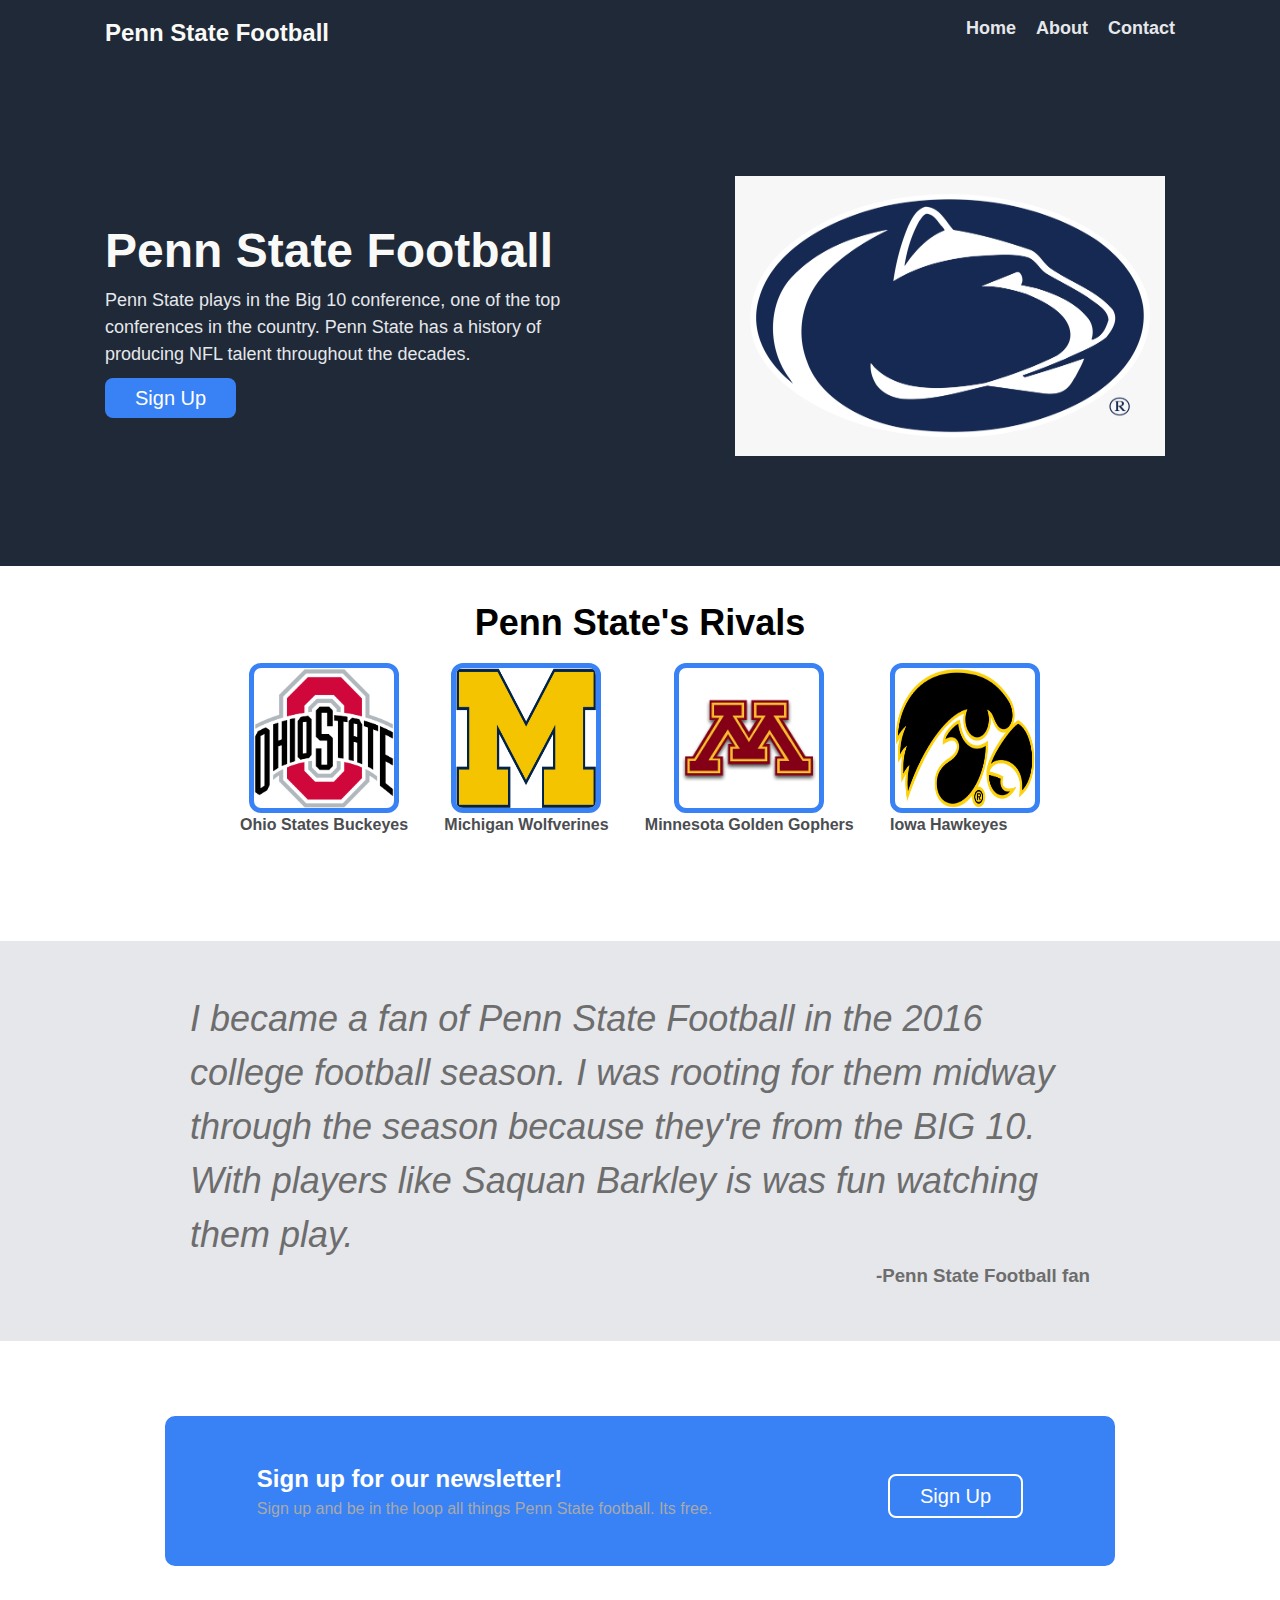
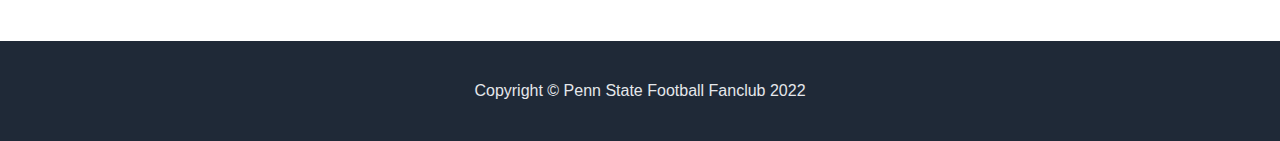
<file: index.html>
<!DOCTYPE html>
<html lang="en">
<head>
  <meta charset="UTF-8">
  <meta http-equiv="X-UA-Compatible" content="IE=edge">
  <meta name="viewport" content="width=device-width, initial-scale=1.0">
  <link rel="stylesheet" href="styles.css">
  <title>Landing Page</title>
</head>
<body>

  <nav class="navbar">
    <div class="container">
      <div class="logo-text">Penn State Football</div>
      <ul class="nav">
        <li><a href="#">Home</a></li>
        <li><a href="#">About</a></li>
        <li><a href="#">Contact</a></li>
      </ul>
    </div>
  </nav>

  <header class="header">
    <div class="container">
      <div>
        <p class="hero-title">Penn State Football</p>
        <p class="hero-text">Penn State plays in the Big 10 conference, one
          of the top conferences in the country. Penn State has a history
          of producing NFL talent throughout the decades. 
        </p>
        <a href="#" class="button">Sign Up</a>
      </div>
      <img class="hero-image" src="img/141-1419206_penn-state-logo-png-transparent-png.png" alt="Penn State logo">
    </div>
  </header>

  <section class="boxes">
    <div class="container">
      <div>
        <h2>Penn State's Rivals</h2>
      </div>
      <div class="box-container">
        <div class="box">
          <div class="img-box">
            <img src="img/Ohio_State_Buckeyes_logo.svg.png" alt="Ohio States football logo">
          </div>
          <div>
            <p>Ohio States Buckeyes</p>
          </div>
        </div>
        <div class="box">
          <div class="img-box">
            <img src="img/1200px-Michigan_Wolverines_logo.svg.png" alt="Michigan Wolverines logo">
          </div>
          <div>
            <p>Michigan Wolfverines</p>
          </div>
        </div>
        <div class="box">
          <div class="img-box">
            <img src="img/minnesota_golden_gophers_football.png" alt="Minnesota Golden Gophers logo">
          </div>
          <div>
            <p>Minnesota Golden Gophers</p>
          </div>
        </div>
        <div class="box">
          <div class="img-box">
            <img src="img/Iowa_Hawkeyes_logo.svg.png" alt="Iowa Hawkeyes logo">
          </div>
          <div>
            <p>Iowa Hawkeyes</p>
          </div>
        </div>
      </div>
    </div>

    </div>
  </section>

  <section class="quote-section">
    <div class="container">
      <div class="quote">
        <p> I became a fan of Penn State Football in the 2016
          college football season. I was rooting for them midway
          through the season because they're from the BIG 10. With
          players like Saquan Barkley is was fun watching them play.
        </p>
      </div>
      <div>
        <h3>-Penn State Football fan</h3>
      </div>
    </div>
  </section>

  <section class="call-to-action">
    <div class="container">
      <div>
        <h4>Sign up for our newsletter!</h4>
        <p>Sign up and be in the loop all things Penn State
          football. Its free.
        </p>
      </div>
      <a href="#" class="button2">Sign Up</a>
    </div>
  </section>

  <footer class="footer">
    <div class="container">
      <div>
        <p>Copyright © Penn State Football Fanclub 2022</p>
      </div>
    </div>
  </footer>
  
</body>
</html>
</file>
<file: styles.css>
* {
  box-sizing: border-box;
  padding: 0;
  margin: 0;
}

body {
  font-family: 'Roboto', arial;
  font-size: 16px;
  line-height: 1.5;
  background-color: #1F2937;
}

.box img {
  max-width: 150px;
  max-height: 150px;
  min-width: 150px;
  min-height: 150px;
  border-style: solid;
  border-color: #3882f6;
  border-radius: 8%;
  border-width: 5px;
}

.logo-text {
  font-size: 24px;
  color: #f9faf8;
  font-weight: bold;
}

.hero-title {
  font-size: 48px;
  font-weight: bolder;
  color: #f9faf8;
}

.hero-text, .nav {
  font-size: 18px;
  color: #e5e7eb;
}

.navbar .container {
  height: 200px;
  padding: 15px;
  display: flex;
  justify-content: space-between;
  height: 100%;
}

.navbar ul {
  display: flex;
  list-style: none;
}

.navbar ul li {
  margin-left: 20px;
}


.nav a {
  color: #e5e7eb;
  text-decoration: none;
  font-weight: bolder;

}

.box p {
  color: #4b4d50;
}



.quote p {
  font-size: 36px;
  font-style: italic;
  color: #1F2937;
}

.quote-section {
  background-color: #e5e7eb;
}

.boxes {
  background-color: #ffffff;
}

.call-to-action {
  background-color: #ffffff;
}

footer {
  color: #e5e7eb;
}

.container {
  max-width: 1100px;
  margin: 0 auto;
}

.header .container {
  height: 500px;
  padding: 15px;
  display: flex;
  justify-content: center;
  align-items: center;
  justify-content: space-between;
}

.hero-image {
  height: 300px;
  width: 450px;
  padding: 10px;
}

.button {
	background: #3882f6;
	border-radius:8px;
	display:inline-block;
	cursor:pointer;
	color:#ffffff;
	font-family: 'Roboto', Arial;
	font-size:20px;
	padding:5px 30px;
	text-decoration:none;
  margin-top: 10px;
}
.button:hover {
	background-color:#3882f6;
}
.button:active {
	position:relative;
	top:1px;
}

.header .container div {
  width: 500px;
}

.boxes .container {
  display: flex;
  flex-direction: column;
  align-items: center;
  padding-top: 30px;
  height: 375px;
}

.img-box {
  display: flex;
  justify-content: center;
}

.boxes .container h2 {
  font-size: 36px;
  font-weight: bolder;
}

.box-container {
  width: 800px;
  height: 200px;
  display: flex;
  justify-content: space-between;
  align-items: center;

}

.box p {
  font-weight: bold;
}

.quote-section .container {
  display: flex;
  flex-direction: column;
  justify-content: center;
  width: 900px;
  height: 400px;
  color: rgb(109, 109, 109);
}

.quote p {
  color: rgb(109, 109, 109);
}

.quote-section .container h3 {
  display: flex;
  justify-content: end;
}

.call-to-action {
  height: 300px;
  display: flex;
  align-items: center;
}

.call-to-action .container {
  background-color: #3882f6;
  height: 150px;
  width: 950px;
  border-style: solid;
  border-color: #3882f6;
  border-radius: 10px;
  border-width: 4px;
  color: #ffffff;
  display: flex;
  justify-content: space-around;
  align-items: center;
}

.button2 {
	background-color: #3882f6;
  border-color: white;
	border-radius:8px;
	display:inline-block;
	cursor:pointer;
	color:#ffffff;
	font-family: 'Roboto', Arial;
	font-size:20px;
	padding:5px 30px;
	text-decoration:none;
  margin-top: 10px;
  border: 2px solid #ffffff;
  max-height: 45px;
  
}
.button2:hover {
	background-color:#3882f6;
}
.button2:active {
	position:relative;
	top:1px;
}

h4 {
  font-size: 24px;
}

.call-to-action .container p {
  color: darkgrey;
}

.footer .container {
  height: 100px;
  display: flex;
  justify-content: center;
  align-items: center;
}
</file>
